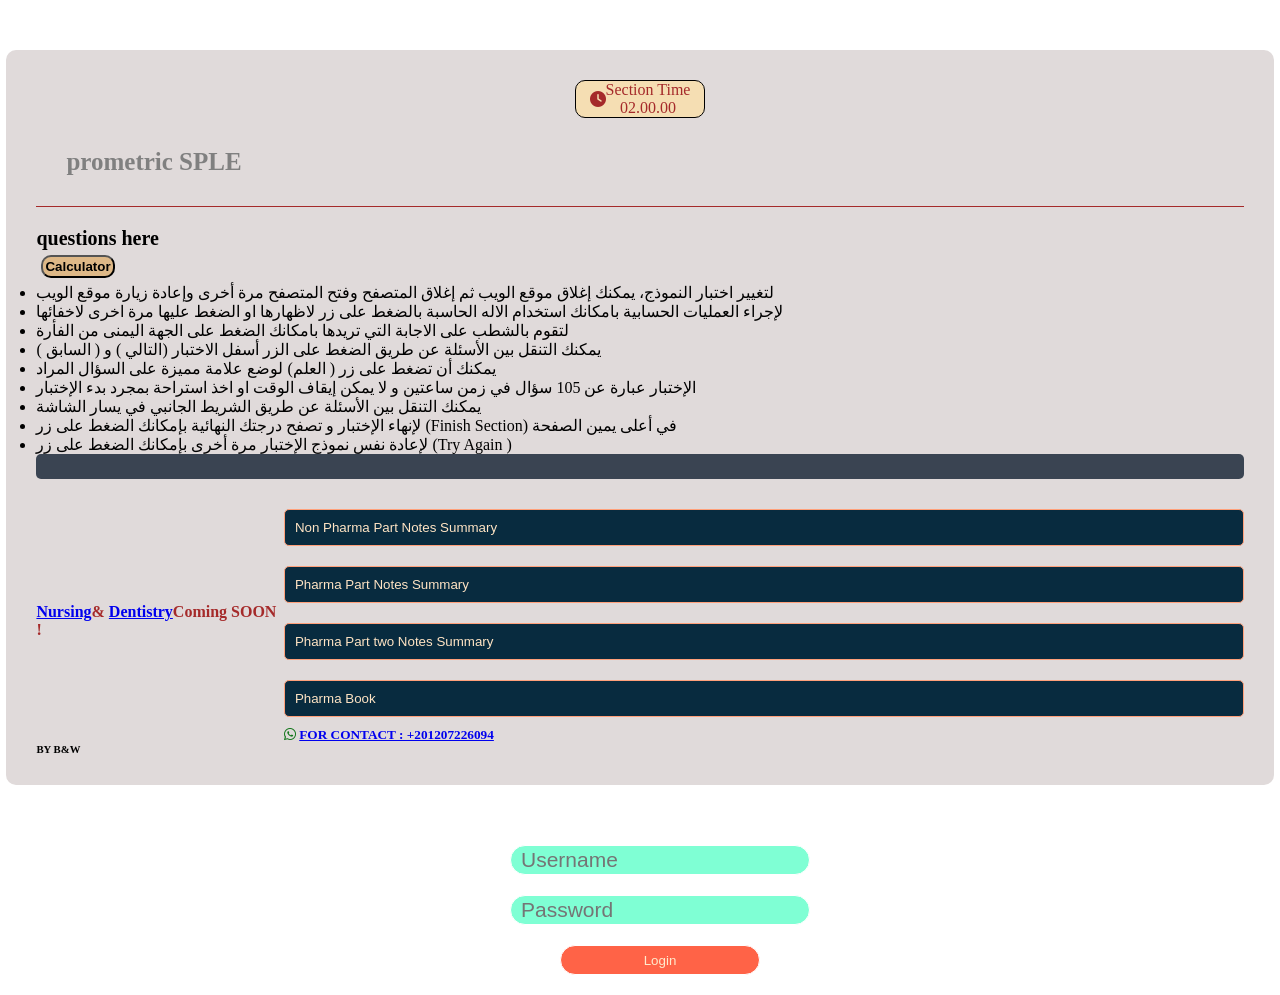
<file: index.html>
<!DOCTYPE html>
<html lang="en">
<head>
    <meta charset="UTF-8">
    <meta name="viewport" content="width=device-width, initial-scale=1.0">
    <title>PROMETRIC</title>
    <link rel="stylesheet" href="https://cdnjs.cloudflare.com/ajax/libs/font-awesome/6.5.2/css/all.min.css" integrity="sha512-SnH5WK+bZxgPHs44uWIX+LLJAJ9/2PkPKZ5QiAj6Ta86w+fsb2TkcmfRyVX3pBnMFcV7oQPJkl9QevSCWr3W6A==" crossorigin="anonymous" referrerpolicy="no-referrer" />
    <link rel="stylesheet" href="style/style.css">
</head>
<body>
    <div class="contain">
    <div class="sidebar" id="sidebar">
        <div class="bullets">
            <div class="spans">
            </div>
            </div>
    </div>
    <div class="app">
        <div class="timer-container">
            <div class="timer" id="timer"><i class="fa-solid fa-clock"></i>Section Time<br>02.00.00</div>   
        </div>
        <div id="progressContainer">
            <div id="progressBar"></div>
        </div> 
                <h1>
            prometric SPLE        
            <button id="finish_btn">
                Finish Section
            </button>
        </h1>
        <div class="quiz">
            <h2 id="question">
                questions here
            </h2>
            <button class="calculator-button" id="calculator_button">Calculator</button>
            <ul id="instructions">
                <li>
                    لتغيير اختبار النموذج، يمكنك إغلاق موقع الويب ثم إغلاق المتصفح وفتح المتصفح مرة أخرى وإعادة زيارة موقع الويب
                </li>
                <li>
لإجراء العمليات الحسابية بامكانك استخدام الاله الحاسبة بالضغط على زر لاظهارها او الضغط عليها مرة اخرى لاخفائها
                </li>
                <li>
                لتقوم بالشطب على الاجابة التي تريدها بامكانك الضغط على الجهة اليمنى من الفأرة
                </li>
                <li>
                يمكنك التنقل بين الأسئلة عن طريق الضغط على الزر أسفل الاختبار (التالي ) و ( السابق ) 
                </li>
                <li>
                يمكنك أن تضغط على زر ( العلم) لوضع علامة مميزة على السؤال المراد
                </li>
                <li>
                    الإختبار عبارة عن 105 سؤال في زمن ساعتين و لا يمكن إيقاف الوقت او اخذ استراحة بمجرد بدء الإختبار
                </li>
                <li>
                    يمكنك التنقل بين الأسئلة عن طريق الشريط الجانبي في يسار الشاشة
                </li>
                <li>
لإنهاء الإختبار و تصفح درجتك النهائية بإمكانك الضغط على زر (Finish Section) في أعلى يمين الصفحة                 
</li>           
<li>
لإعادة نفس نموذج الإختبار مرة أخرى بإمكانك الضغط على زر (Try Again ) 
</li>
            </ul>
            <div class="calculator" id="helper-calculator">
                <form action="">
                    <div class="display">
                        <input type="text" name="display" placeholder="0">
                    </div>
                    <div>
                        <input  type="button" value="Ac" onclick="display.value = '' " class="operator">
                        <input class="operator" type="button" value="Del" onclick="display.value = display.value.toString().slice(0,-1)">
                        <input class="operator" type="button" value="%" onclick="display.value += '%' ">
                        <input class="operator" type="button" value="/" onclick="display.value += '/' ">
                    </div>
                    <div>
                        <input type="button" value="9" onclick="display.value += '9' ">
                        <input type="button" value="8" onclick="display.value += '8' ">
                        <input type="button" value="7" onclick="display.value += '7' ">
                        <input class="operator" type="button" value="*" onclick="display.value += '*' ">
                    </div>
                    <div>
                        <input type="button" value="6" onclick="display.value += '6' ">
                        <input type="button" value="5" onclick="display.value += '5' ">
                        <input type="button" value="4" onclick="display.value += '4' ">
                        <input class="operator" type="button" value="-" onclick="display.value += '-' ">
                    </div>
                    <div>
                        <input type="button" value="3" onclick="display.value += '3' ">
                        <input type="button" value="2" onclick="display.value += '2' ">
                        <input type="button" value="1" onclick="display.value += '1' ">
                        <input type="button" value="+" onclick="display.value += '+' " class="operator">
                    </div>
                    <div>
                        <input type="button" value="00" onclick="display.value += '00' ">
                        <input type="button" value="0" onclick="display.value += '0' ">
                        <input type="button" value="." onclick="display.value += '.' ">
                        <input type="button" value="=" onclick="display.value = eval(display.value)" class="operator">
                    </div>
                </form>
            </div>
            <div id="answer_btn">
            </div>
            <div class="navigation-buttons" id="navigation_buttons">
        <div id="previous_btn">
            Previous
        </div>
        <div id="flag_btn">
            <i class="fa-solid fa-flag"></i>
        </div>
        <div id="next_btn">
            Next
    </div>
        </div>
        </div>
        <div id="contact">
        <h4><a href="nursing.html">Nursing</a>& <a href="dentistry.html">Dentistry</a>Coming SOON !</h4><br>
        <h5>
            <a href="./files/All non pharma.pdf"><button class="btn">Non Pharma Part Notes Summary</button></a>
            <a href="./files/notes.pdf"><button class="btn">Pharma Part Notes Summary</button></a>
            <a href="./files/notes-2.pdf"><button class="btn">Pharma Part two Notes Summary</button></a>
            <a href="./files/Rx-NAPLEX.pdf"><button class="btn">Pharma Book</button></a>
            <i class="fa-brands fa-whatsapp"></i> <a href="https://wa.me/0201207226094">FOR CONTACT : +201207226094</a>
        </h5>
        <br><br>
        </div>
    <h6>
        BY B&W
    </h6>
    </div>
    </div>
<script src="./js/js.js">
</script>
</body>
</html>
</file>
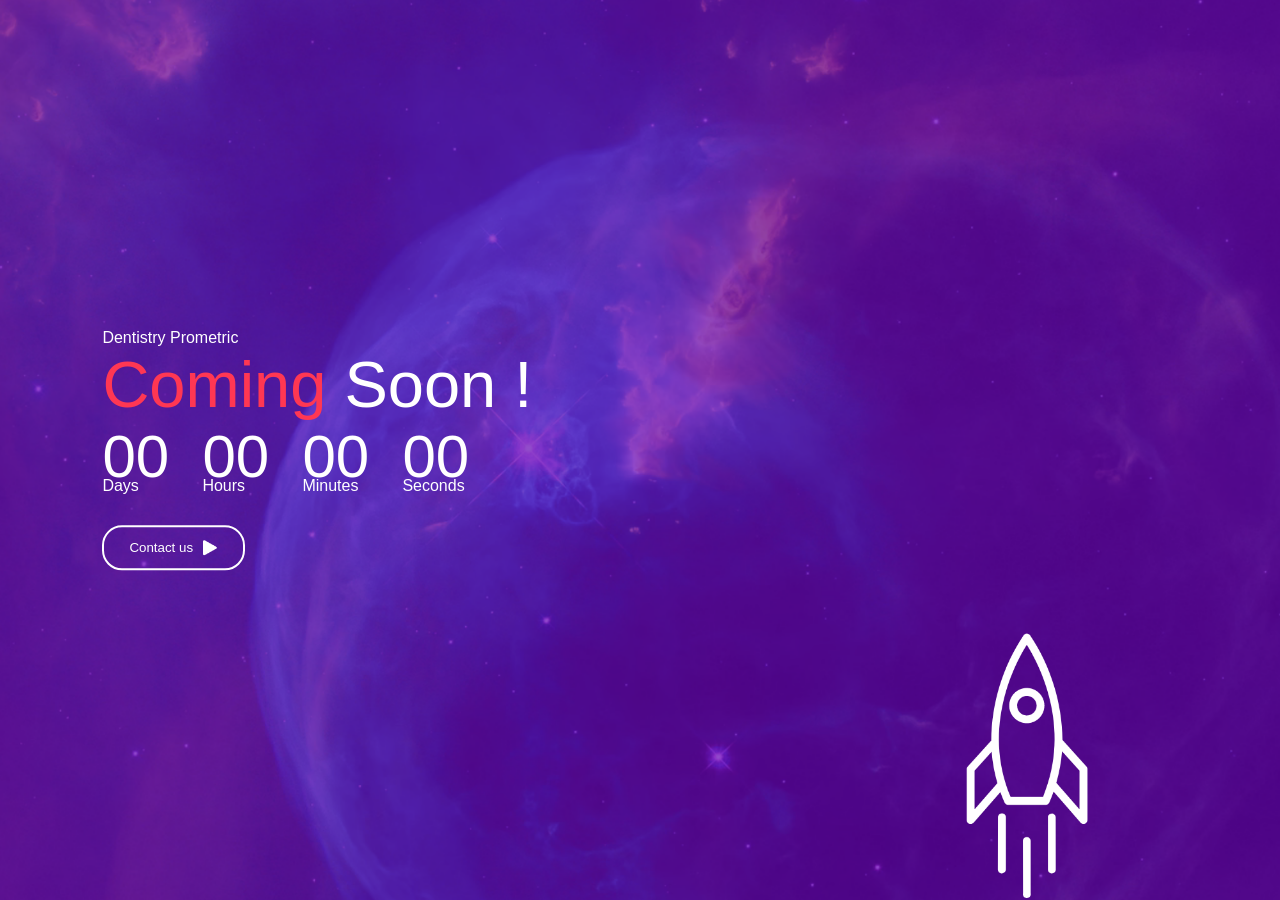
<file: dentistry.html>
<!DOCTYPE html>
<html lang="en">
<head>
    <meta charset="UTF-8">
    <meta name="viewport" content="width=device-width, initial-scale=1.0">
    <title>Nursing</title>
    <link rel="stylesheet" href="./style/nursingStyle.css">
</head>
<body>
    <div class="container">
        <div class="content">
            <p>Dentistry Prometric</p>
            <h1> <span>Coming</span> Soon !</h1>
            <div class="launch-time">
                <div>
                    <p id="days">00</p>
                    <span>Days</span>
                </div>
                <div>
                    <p id="hours">00</p>
                    <span>Hours</span>
                </div>
                <div>
                    <p id="minutes">00</p>
                    <span>Minutes</span>
                </div>
                <div>
                    <p id="seconds">00</p>
                    <span>Seconds</span>
                </div>
            </div>
            <button type="button">Contact us <img src="images/triangle.png" alt="arrow"></button>
        </div>
        <img src="images/rocket.png" alt="rocket" class="rocket">
    </div>
    <script src="js/nursingJs.js"></script>
</body>
</html>
</file>
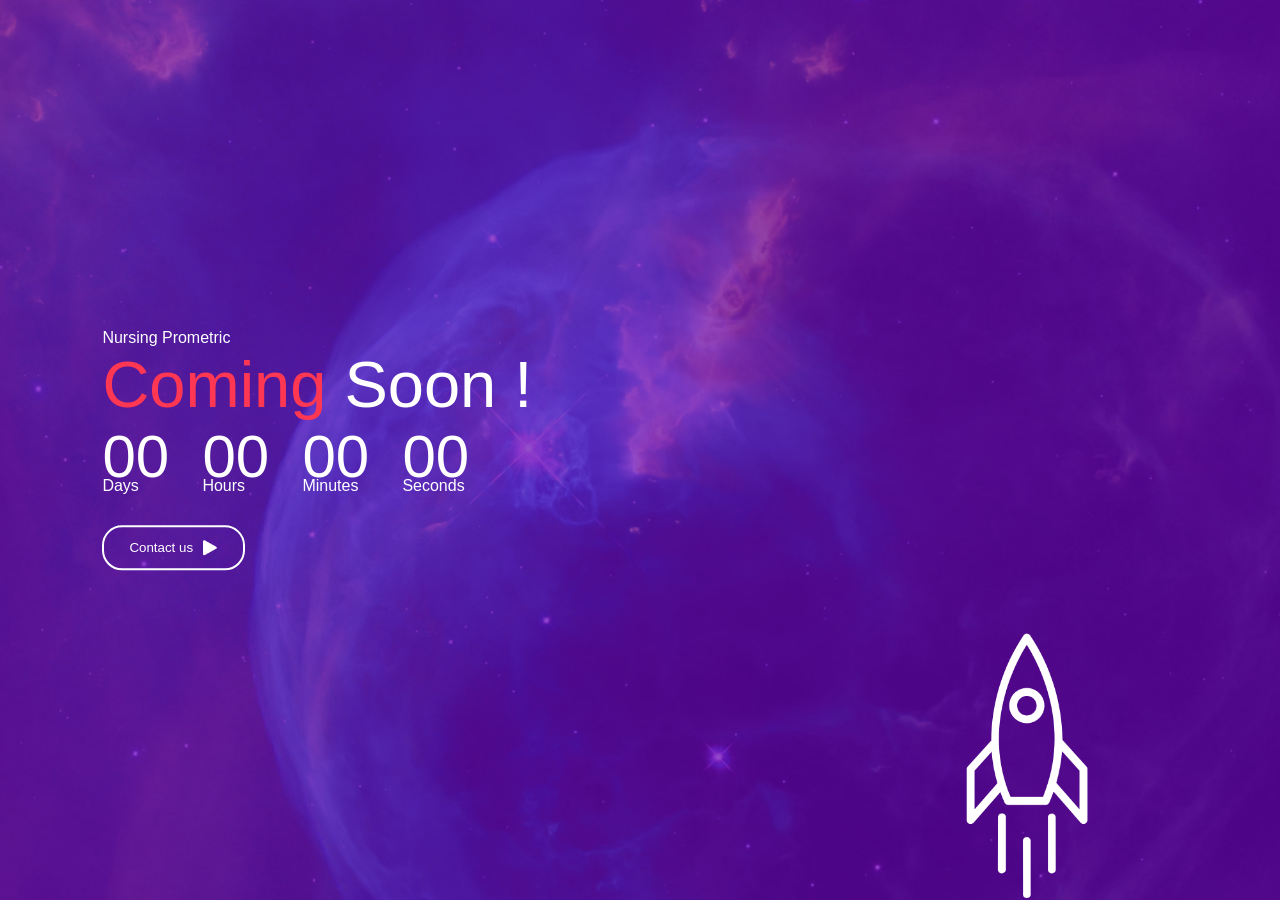
<file: nursing.html>
<!DOCTYPE html>
<html lang="en">
<head>
    <meta charset="UTF-8">
    <meta name="viewport" content="width=device-width, initial-scale=1.0">
    <title>Nursing</title>
    <link rel="stylesheet" href="./style/nursingStyle.css">
</head>
<body>
    <div class="container">
        <div class="content">
            <p>Nursing Prometric</p>
            <h1> <span>Coming</span> Soon !</h1>
            <div class="launch-time">
                <div>
                    <p id="days">00</p>
                    <span>Days</span>
                </div>
                <div>
                    <p id="hours">00</p>
                    <span>Hours</span>
                </div>
                <div>
                    <p id="minutes">00</p>
                    <span>Minutes</span>
                </div>
                <div>
                    <p id="seconds">00</p>
                    <span>Seconds</span>
                </div>
            </div>
            <button type="button">Contact us <img src="images/triangle.png" alt="arrow"></button>
        </div>
        <img src="images/rocket.png" alt="rocket" class="rocket">
    </div>
    <script src="js/nursingJs.js"></script>
</body>
</html>
</file>
<file: style/style.css>
* {
    box-sizing: border-box;
    padding: 0;
    margin: 0;
}

body {
    background: rgb(255, 255, 255);
    height: 100vh;
}

h5 {
color: rgb(15, 117, 24);
margin: auto;
padding: auto;
}

h4 {
    color: brown;
    margin: auto;
    padding: auto;
}

.contain {
display: flex;
justify-content: center;
flex-direction: row;
}

.app {
    background: rgb(224, 218, 218);
    width: 99%;
    max-width: 1300px; /* Add 'px' to specify units */
    margin: 50px auto;
    border-radius: 10px;
    padding: 30px;
}

.app h1 {
    font-size: 25px;
    color: gray;
    font-weight: 600;
    border-bottom: 1px solid brown;
    padding: 30px;
    display: flex;
    justify-content: space-between;
}

.quiz {
    padding: 20px 0;
}

.quiz h2 {
    font-size: 20px;
    color: rgb(0, 0, 0);
    font-weight: 800;
}

.btn {
    background: rgb(8, 43, 63);
    color: bisque;
    font-weight: 400;
    width: 100%;
    border: 1px solid lightsalmon;
    padding: 10px;
    margin: 10px 0;
    text-align: left;
    border-radius: 5px;
    cursor: pointer;
    transition: all 0.8s;
}

.btn:hover:not([disabled]) {
    background: bisque;
    color: rgb(27, 27, 26);
}

.btn:disabled {
    cursor: no-drop;
}

#finish_btn {
    background: rgb(228, 124, 6);
    color: rgb(255, 255, 255);
    border: 1px solid whitesmoke;
    padding: 10px;
    border-radius: 15px;
    font-weight: bolder;
    font-size: 15px;
    cursor: pointer;
    text-align: center;
    display: none;
}

#next_btn {
    background: rgb(29, 151, 35);
    color: antiquewhite;
    font-weight: 600;
    width: 90px;
    border: 0;
    padding: 8px;
    margin: 20px auto 0;
    border-radius: 5px;
    cursor: pointer;
    text-align: center;
    font-size: 15px;
    display: none;
}
#flag_btn {
    background: rgb(29, 151, 35);
    color: antiquewhite;
    font-weight: 600;
    width: 40px;
    border: 0;
    padding: 8px;
    margin: 20px auto 0;
    border-radius: 5px;
    cursor: pointer;
    text-align: center;
    font-size: 15px;
    display: none;
}

#previous_btn {
    background: rgb(29, 151, 35);
    color: antiquewhite;
    font-weight: 600;
    width: 90px;
    border: 0;
    padding: 8px;
    margin: 20px auto 0;
    border-radius: 5px;
    cursor: pointer;
    text-align: center;
    font-size: 15px;
    display: none;
}

.navigation-buttons {
display: flex;
flex-direction: row;
background-color: #3a4452;
text-align: center;
justify-content: center;
padding: 5px 5px 20px 5px;
border-radius: 5px;
/* display: none; */
}

.shit {
    background: brown;
    font-size: large;
    cursor: not-allowed;
}

.perfecto {
    background: rgb(82, 124, 20);
    font-size: larger;
    cursor: not-allowed;
}

.calculator-button {
    border-radius: 10px;
    margin: 5px;
    padding: 2px;
    cursor: pointer;
    background-color: burlywood;
    color: black;
    font-weight: 700;
}

.calculator form input[type=button] {
    width: 50px;
    height: 40px;
    margin: 10px;
    background-color: rgb(247, 8, 139);
    border: 1px solid whitesmoke;
    border-radius: 10px;
    cursor: pointer;
    outline: 0;
    background: transparent;
    font-size: 20px;
    color: #34b5ff;
    box-shadow: -8px -8px 15px rgba(255, 255, 255, 0.1), 5px 5px 15px rgba(0, 0, 0, 0.2);
}

.calculator {
    padding: 10px;
    border-radius: 10px;
    background: #3a4452;
    width: 350px;
    display: none;
}

.actived {
    display: block;
    padding: 10px;
    border-radius: 10px;
    background: #3a4452;
    width: 350px;
}
form .display {
    display: flex;
    justify-content: flex-end;
    margin: 20px 0;
}
.user-input {
display: flex;
justify-content: center;
width: 300px;
height: 30px;
border-radius: 20px;
background-color: aquamarine;
padding: 10px;
margin: 10px;
border: 1px solid white;
font-size: 21px;
}
.login-input {
display: flex;
justify-content: center;
width: 200px;
height: 30px;
margin: 10px 20px 20px 60px;
border-radius: 20px;
padding: auto;
color: blanchedalmond;
background-color: tomato;
border: 1px solid white;
cursor: pointer;
}
#loginForm {
    display: flex;
    justify-content: center;
    flex-direction: column;
    margin-left: 500px;
}
form .display input {
    text-align: right;
    flex: 1;
    font-size: 45px;
    box-shadow: none;
    background: transparent;
    width: 300px;
}

form input[type=button].operator {
    width: 50px;
}

.timer-container {
    display: flex;
    justify-content: center;
    align-items: center;
    /* height: 100%; */
}

.timer {
    display: flex;
    align-items: center;
    justify-content: center;
    flex-direction: row;
    border-radius: 10px;
    border: 1px solid black;
    color: brown;
    background-color: wheat;
    width: 130px;
    text-align: center;
}


/* Responsive styles for tablets */
@media screen and (max-width: 1024px) {
    .app {
        width: 90%; /* Adjust the width of .app container */
        margin: 30px auto; /* Adjust margin */
        padding: 20px; /* Adjust padding */
    }
    .app h1 {
        padding: 20px; /* Adjust padding */
    }
    .user-input,
    .login-input {
        width: 250px; /* Adjust width */
        font-size: 18px; /* Adjust font size */
    }
    #loginForm {
        margin-left: 0; /* Reset margin */
    }
    form .display input {
        font-size: 35px; /* Adjust font size */
        width: 250px; /* Adjust width */
    }
    .timer {
        width: 100px; /* Adjust width */
        font-size: 18px; /* Adjust font size */
    }
    .question-image{
        width: 250px;
        height: 250px;
    }
    .calculator {
        width: 200px; /* Adjust the width of the calculator container for tablets */
    }
    form input[type=button].operator {
        width: 50px;
    }
    .calculator form input[type=button] {
        width: 50px; /* Adjust the width of calculator buttons for tablets */
        height: 35px; /* Adjust the height of calculator buttons for tablets */
        font-size: 14px; /* Adjust font size for tablets */
        margin: 8px; /* Adjust margin for tablets */
    }
}

/* Responsive styles for large screens */
@media screen and (min-width: 1440px) {
    .app {
        max-width: 1400px; /* Adjust max-width */
    }
    .user-input,
    .login-input {
        width: 300px; /* Adjust width */
        font-size: 20px; /* Adjust font size */
    }
    form .display input {
        font-size: 40px; /* Adjust font size */
        width: 300px; /* Adjust width */
    }
    .timer {
        width: 120px; /* Adjust width */
        font-size: 20px; /* Adjust font size */
    }
    .bullets .spans span {
        width: 50px; /* Adjust width */
        height: 15px; /* Adjust height */
        font-size: 8px; /* Adjust font size */
        padding: 2px; /* Adjust padding */
    }
    .question-image{
        width: 500px;
        height: 500px;
    }
    .sidebar {
        width: 20%; /* Adjust width */
    }
    form input[type=button].operator {
        width: 60px;
    }
}

/* Responsive styles for mobile phones */
@media screen and (min-width: 100px) and (max-width: 768px) {
    .app {
        width: 80%; /* Adjust the width of .app container */
    }
    /* Adjust styles for h1 */
    .app h1 {
        padding: 5px;
    }
    /* Adjust styles for .user-input and .login-input */
    .user-input,
    .login-input {
        width: auto; /* Allow width to adjust dynamically */
        font-size: 12px; /* Adjust font size */
    }
    /* Adjust styles for #loginForm */
    #loginForm {
        width: 90%; /* Adjust the width of the form */
    }
    /* Adjust styles for .timer */
    .timer {
        width: 100%; /* Adjust the width of the timer container */
    }
    /* Adjust styles for buttons */
    #next_btn,
    #previous_btn {
        width: 70px; /* Adjust the width of next and previous buttons */
        font-size: 10px; /* Adjust font size */
    }
    #flag_btn {
        width: 30px; /* Adjust the width of flag button */
        font-size: 7px; /* Adjust font size */
    }
    /* Adjust styles for .calculator */
    .calculator {
        width: 100%; /* Adjust the width of the calculator container */
    }
    /* Adjust styles for calculator buttons */
    .calculator form input[type=button] {
        width: 40px; /* Adjust the width of calculator buttons */
        height: 30px; /* Adjust the height of calculator buttons */
        font-size: 12px; /* Adjust font size */
        margin: 5px; /* Adjust margin */
    }
    form input[type=button].operator {
        width: 40px;
    }
    /* Adjust styles for #finish_btn */
    #finish_btn {
        font-size: 12px; /* Adjust font size */
        padding: 6px; /* Adjust padding */
    }
    .bullets .spans span {
        width: 40px; /* Adjust width */
        height: 12px; /* Adjust height */
        font-size: 6px; /* Adjust font size */
        padding: 2px; /* Adjust padding */
    }
    .sidebar {
        width: 20%; /* Adjust width */
        display: block; /* Ensure the sidebar is displayed */
    }
    .question-image{
        width: 100px;
        height: 100px;
    }
}

.hidden {
    display: none;
}
.selected {
    color: rgb(135, 133, 146);
    font-weight: bolder;
    font-size: larger;
}

.bullets .spans {
    flex: 1;
    display: flex;
    flex-direction: column;
    padding: 3px;
    border: 1px solid transparent;
    height: 100vh;
    overflow-y: hidden;
}
.bullets .spans span {
    width: 55px;
    height: 20px;
    padding: 2px 10px 5px 10px;
    background-color: #ddd;
    margin: 0 5px 5px 0;
    border-radius: 10%;
    text-align: center;
    background-color: rgb(13, 201, 13);
    cursor: pointer;
}
.answered {
    background-color: #d6d7d8;
    color: gray;
    opacity: 0.9;
    border-radius: 100% 100% 0 0;
    font-size: larger;
    padding: auto;
}
.on {
    color: #34b5ff;
    background-color: aliceblue;
}
.bullets {
    border-top: 1px solid #dfdfdf;
    background-color: #fff;
    display: flex;
    flex-direction: column;
    padding: 20px;
    border: 1px solid transparent;
    text-align: center;
    height: 100vh;
}
.sidebar {
    /* display: flex; */
    flex-direction: column;
    width: 9%;
    overflow: auto;
    height: 100vh;
    display: none;
}
.flagged {
background-image: url(https://www.google.com/url?sa=i&url=http%3A%2F%2Fsimpleicon.com%2Fflag.html&psig=AOvVaw0Hp5iiy70P8xTXplYN9QKR&ust=1716419302118000&source=images&cd=vfe&opi=89978449&ved=0CBIQjRxqFwoTCMCws6jun4YDFQAAAAAdAAAAABAE);
}
.scratch {
    text-decoration: line-through;
}
#contact {
    display: flex;
    flex-direction: row;
    align-items: center;
    justify-content: space-between;
}
.question-image{
    width: 400px;
    height: 400px;
    margin: auto;
    padding: auto;
}
#progressContainer {
    width: 20%;
    background-color: #f3f3f3;
    border-radius: 25px;
    margin: 20px 0;
    display: none;
}

#progressBar {
    height: 20px;
    width: 0%;
    background-color: #4caf50;
    border-radius: 25px;
    text-align: center;
    line-height: 30px;
    color: white;
    display: flex;
    justify-content: center;
    align-items: center;
}
.pdf-viewer {
    width: 100%;
    height: 990 px;
    border: none;
    margin: 20px 0;
}
</file>
<file: style/nursingStyle.css>
* {
    margin: 0;
    padding: 0;
    font-family: 'poppins', sans-serif;
    box-sizing: border-box;
}
.container {
    width: 100%;
    height: 100vh;
    background-image: url(../images/background.png);
    background-position: center;
    background-size: cover;
    padding: 0 8%;
    position: relative;
}
.content {
    top: 50%;
    position: absolute;
    transform: translateY(-50%);
    color: #fff;
}
.content h1 {
    font-weight: 500;
    font-size: 65px;
}
.content h1 span {
    color: #ff3753;
}
.content button {
    background: transparent;
    border: 2px solid #fff;
    outline: none;
    padding: 12px 25px;
    color: #fff;
    display: flex;
    align-items: center;
    margin-top: 30px;
    cursor: pointer;
    border-radius: 20px;
}
.content button img {
    width: 15px;
    margin-left: 10px;
}
.launch-time {
    display: flex;
}
.launch-time div{
    flex-basis: 100px;
}
.launch-time div p{
    font-size: 60px;
    margin-bottom: -14px;
}
.rocket{
    width: 250px;
    position: absolute;
    right: 10%;
    bottom: 0;
    animation: rocket 5s linear infinite;
}
@keyframes rocket {
    0% {
        bottom: 0;
        opacity: 0;
    }
    100%{
        bottom: 100%;
        opacity: 1;
    }
}
</file>
